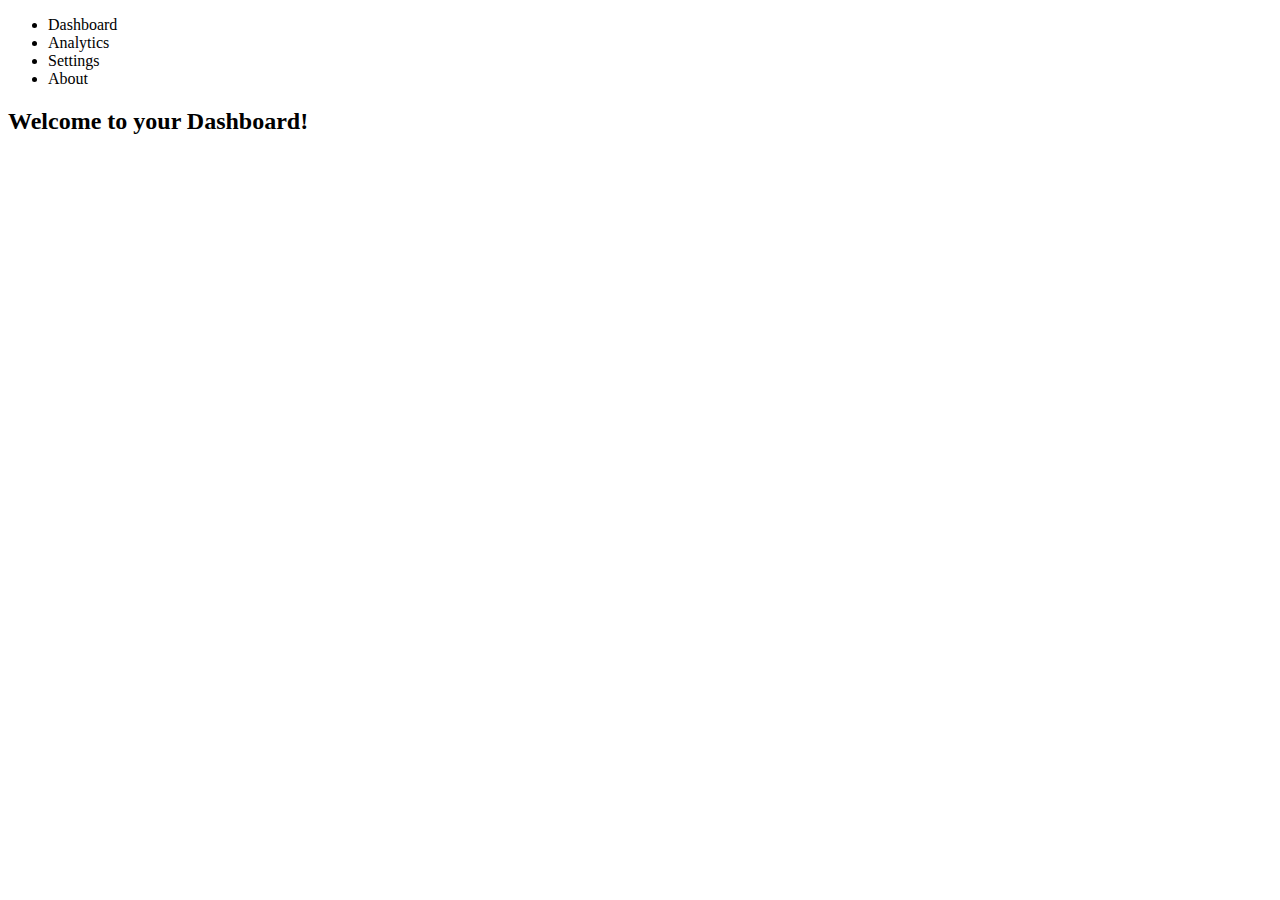
<file: dashboard.html>
<!DOCTYPE html>
<html lang="en">
<head>
    <meta charset="UTF-8">
    <meta name="viewport" content="width=device-width, initial-scale=1.0">
    <title>EcoTrack | Dashboard</title>
</head>
<body>
    <nav>
        <ul>
            <li class="active">Dashboard</li>
            <li>Analytics</li>
            <li>Settings</li>
            <li>About</li>
        </ul>
    </nav>

    <main>
        <h2>Welcome to your Dashboard!</h2>
    </main>

</body>
</html>
</file>
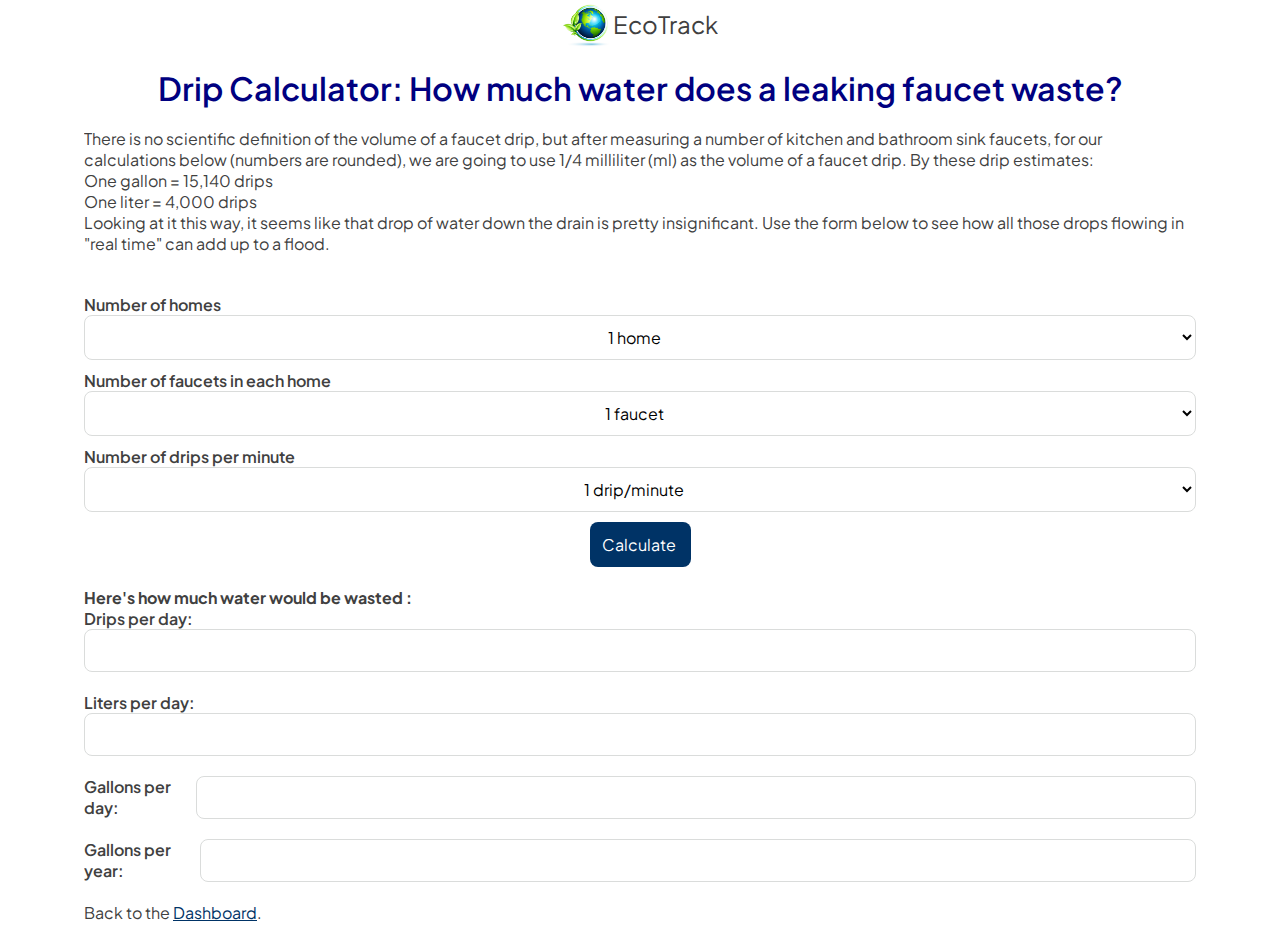
<file: drip_calc.html>
<!DOCTYPE html>
<html lang="en">
<head>
    <meta charset="UTF-8">
    <meta name="viewport" content="width=device-width, initial-scale=1.0">
    <link rel="preconnect" href="https://fonts.googleapis.com">
    <link rel="preconnect" href="https://fonts.gstatic.com" crossorigin>
    <link href="https://fonts.googleapis.com/css2?family=Plus+Jakarta+Sans:ital,wght@0,200;0,300;0,400;0,500;0,600;0,700;1,200;1,300;1,400;1,600;1,700&display=swap" rel="stylesheet">
    <link rel="stylesheet" href="https://cdnjs.cloudflare.com/ajax/libs/font-awesome/6.5.1/css/all.min.css" integrity="sha512-DTOQO9RWCH3ppGqcWaEA1BIZOC6xxalwEsw9c2QQeAIftl+Vegovlnee1c9QX4TctnWMn13TZye+giMm8e2LwA==" crossorigin="anonymous" referrerpolicy="no-referrer" />
    <link rel="icon" href="https://th.bing.com/th/id/R.c83b249c64943e53c12013e7a35da769?rik=xt%2bIZgvKL8%2fKLg&riu=http%3a%2f%2flofrev.net%2fwp-content%2fphotos%2f2014%2f10%2fGreen-logo.jpg&ehk=Q3AidRmxPk5TJDC%2fxeJCTBHjd2pUKm8fnsjvTKEWCjU%3d&risl=&pid=ImgRaw&r=0">
    <link rel="preconnect" href="https://fonts.googleapis.com">
    <link rel="preconnect" href="https://fonts.gstatic.com" crossorigin>
    <link href="https://fonts.googleapis.com/css2?family=Lato:wght@300;400;700;900&family=Poppins:ital,wght@0,100;0,200;0,300;0,400;0,500;0,600;0,700;0,800;1,100;1,200;1,300;1,400;1,500;1,600;1,700&display=swap" rel="stylesheet">
    <title>EcoTrack : DripCalculator</title>
    <link rel="stylesheet" href="assets/css/drip.css">
</head>
<body>
    <div style="align-items:center; justify-content: center; display: flex;">
        <img class="logo" style="height: 3rem;" src="assets/image/website-logo.jpeg">
        <p style="font-size: 1.5rem;">EcoTrack</p>

    </div>
    <div class="container">
        <h1 class="head">
            Drip Calculator: How much water does a leaking faucet waste?
        </h1>
        <p>
            <p>
                There is no scientific definition of the volume of a faucet drip, but after measuring 
                a number of kitchen and bathroom sink faucets, for our calculations below (numbers are rounded), 
                we are going to use 1/4 milliliter (ml) as the volume of a faucet drip. By these drip estimates:
            </p>
            <ul>
                <li><span>One gallon = 15,140 drips</li>
                <li><span>One liter = 4,000 drips</li>
            </ul>
            <p>
                Looking at it this way, it seems like that drop of water down the drain is pretty insignificant. 
                Use the form below to see how all those drops flowing in &quot;real time&quot; can add up to a flood.
            </p>
        </p>
        <div class="form">
            <form method="POST" action="">
                <div class="options">
                    <p class="blue">Number of homes</p>
                    <select class="input" name="Homes">
                        <option value="1"> 1 home</option>
                        <option value="2"> 2 homes</option>
                        <option value="5"> 5 homes</option>
                        <option value="10"> 10 homes</option>
                        <option value="50"> 50 homes</option>
                        <option value="100"> 100 homes</option>
                        <option value="500"> 500 homes</option>
                        <option value="1000"> 1,000 homes</option>
                        <option value="10000"> 10,000 homes</option>
                        <option value="100000"> 100,000 homes</option>
                        <option value="1000000"> 1 million homes</option>
                    </select>
                </div>
                <div class="options">
                    <p class="blue">Number of faucets in each home</p>
                    <select class="input" name="Faucets">
                        <option value="1"> 1 faucet</option>
                        <option value="2"> 2 faucets</option>
                        <option value="3"> 3 faucets</option>
                        <option value="4"> 4 faucets</option>
                        <option value="5"> 5 faucets</option>
                    </select>
                </div>
                <div class="options">
                    <p class="blue">Number of drips per minute</p>
                    <select class="input" name="Drips">
                        <option value="1"> 1 drip/minute</option>
                        <option value="2"> 2 drips/minute</option>
                        <option value="3"> 3 drips/minute</option>
                        <option value="4"> 4 drips/minute</option>
                        <option value="5"> 5 drips/minute</option>
                        <option value="10">  10 drips/minute</option>
                        <option value="20">  20 drips/minute</option>
                        <option value="30"> 30 drips/minute</option>
                        <option value="60"> 60 drips/minute</option>
                        <option value="120"> 120 drips/minute</option>
                    </select>
                </div>
                <div id="submit">
                    <input class="button" type="button" value="Calculate " onclick="computeAnswers(this.form)">
                </div>
                <div id="Results">
                    <p class="bold">Here's how much water would be wasted : </p>
                    <div class="Output">
                        <p class="blue">Drips per day:</p>
                        <input class="input" type="text" alt="Drips per day:"  name="Dripsday" value=" ">
                    </div>
                    <div class="Results">
                        <p class="blue">Liters per day:</p>
                        <input class="input" type="text" alt="Liters per day:"  name="Litersday" value=" ">
                    </div>
                    <div class="optionResult flex">
                        <p class="blue">Gallons per day:</p>
                        <input class="input" type="text" alt="Gallons per day:"  name="Gallonsday" value=" ">
                    </div>
                    <div class="optionResult flex">
                        <p class="blue">Gallons per year:</p>
                        <input class="input" type="text" alt="Gallons per year:"  name="Gallonsyear" value=" ">
                    </div>
            </div>
            </form>
        <p>Back to the <a href="dashboard.php"> Dashboard</a>.</p>
    </div>
    <script>
        function addCommas(x) {
        var parts = x.toString().split(".");
        parts[0] = parts[0].replace(/\B(?=(\d{3})+(?!\d))/g, ",");
        return parts.join(".");
        }
        function computeAnswers(form) {
         Item = form.Drips.selectedIndex;
         Fdrips = form.Drips.options[Item].value;
         Item = form.Faucets.selectedIndex;
         Ffaucets = form.Faucets.options[Item].value;
         Item = form.Homes.selectedIndex;
         Fhomes = form.Homes.options[Item].value;

        Dripsday = 1440 * parseInt(Fdrips) * parseInt(Ffaucets) * parseInt(Fhomes);
        Litersday = Dripsday / 4000;
        Gallonsday = Litersday / 3.785;
        Gallonsyear =  Gallonsday*365;

        form.Dripsday.value = addCommas(Dripsday);
        form.Litersday.value = addCommas(Litersday.toFixed(1));
        form.Gallonsday.value = addCommas(Gallonsday.toFixed(1));
        form.Gallonsyear.value = addCommas(Gallonsyear.toFixed(1));
    }
</script>
</body>
</html>
</file>
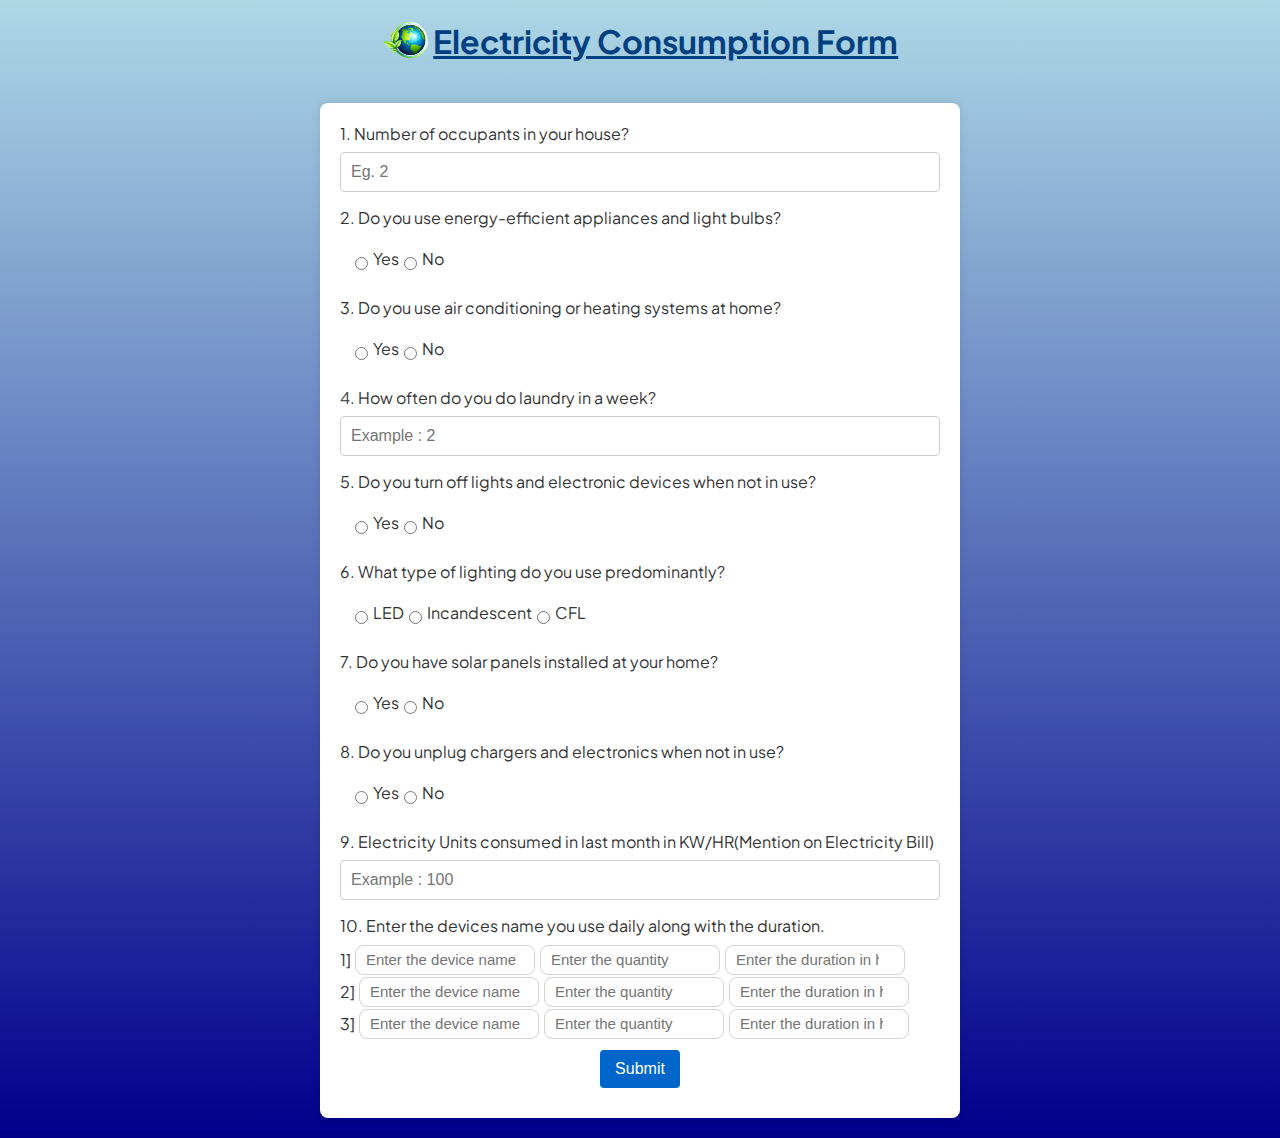
<file: electricityForm.html>
<!DOCTYPE html>
<html lang="en">
<head>
    <meta charset="UTF-8">
    <meta name="viewport" content="width=device-width, initial-scale=1.0">
    <link rel="stylesheet" href="./assets/css/electricityForm.css">
    <link rel="preconnect" href="https://fonts.googleapis.com">
    <link rel="preconnect" href="https://fonts.gstatic.com" crossorigin>
    <link href="https://fonts.googleapis.com/css2?family=Plus+Jakarta+Sans:ital,wght@0,200;0,300;0,400;0,500;0,600;0,700;1,200;1,300;1,400;1,600;1,700&display=swap" rel="stylesheet">
    <link rel="stylesheet" href="https://cdnjs.cloudflare.com/ajax/libs/font-awesome/6.5.1/css/all.min.css" integrity="sha512-DTOQO9RWCH3ppGqcWaEA1BIZOC6xxalwEsw9c2QQeAIftl+Vegovlnee1c9QX4TctnWMn13TZye+giMm8e2LwA==" crossorigin="anonymous" referrerpolicy="no-referrer" />
    <link rel="icon" href="https://th.bing.com/th/id/R.c83b249c64943e53c12013e7a35da769?rik=xt%2bIZgvKL8%2fKLg&riu=http%3a%2f%2flofrev.net%2fwp-content%2fphotos%2f2014%2f10%2fGreen-logo.jpg&ehk=Q3AidRmxPk5TJDC%2fxeJCTBHjd2pUKm8fnsjvTKEWCjU%3d&risl=&pid=ImgRaw&r=0">
    <link rel="preconnect" href="https://fonts.googleapis.com">
    <link rel="preconnect" href="https://fonts.gstatic.com" crossorigin>
    <link href="https://fonts.googleapis.com/css2?family=Lato:wght@300;400;700;900&family=Poppins:ital,wght@0,100;0,200;0,300;0,400;0,500;0,600;0,700;0,800;1,100;1,200;1,300;1,400;1,500;1,600;1,700&display=swap" rel="stylesheet">
    <title>Electricity Consumption</title>
</head>
<body>
    <div style="align-items:center; justify-content: center; display: flex;">
        <img class="logo" style="height: 3rem;" src="assets/image/website-logo-transparent.png">
        <h1 style="text-decoration:underline;">Electricity Consumption Form</h1>
    </div>
        <form action="electricityform_connection.php" id="ele_form" method="post">
        <div id="task-container">
            <div>
                <label for="persons">1. Number of occupants in your house?</label>
                <input type="number" name="persons" onKeyPress="if(this.value.length==2) return false;" placeholder="Eg. 2" required><br>

                <label>2. Do you use energy-efficient appliances and light bulbs?</label>
                <div class="options">
                    <input type="radio" name="energy_efficient_appliances" value="yes" required>
                    <label>Yes</label>
                    <input type="radio" name="energy_efficient_appliances" value="no" required>
                    <label>No</label><br>
                </div>

                <label>3. Do you use air conditioning or heating systems at home?</label>
                <div class="options">
                    <input type="radio" name="heating_cooling" value="yes" required>
                    <label>Yes</label>
                    <input type="radio" name="heating_cooling" value="no" required>
                    <label>No</label><br>
                </div>

                <label>4. How often do you do laundry in a week?</label>
                <input type="number" name="laundry_frequency" onKeyPress="if(this.value.length==2) return false;" placeholder="Example : 2" required><br>

                <label>5. Do you turn off lights and electronic devices when not in use?</label>
                <div class="options">
                    <input type="radio" name="turn_off_lights" value="yes" required>
                    <label>Yes</label>
                    <input type="radio" name="turn_off_lights" value="no" required>
                    <label>No</label><br>
                </div>

                <label>6. What type of lighting do you use predominantly?</label>
                <div class="options">
                    <input type="radio" name="lighting_type" value="LED" required>
                    <label>LED</label>
                    <input type="radio" name="lighting_type" value="Incandescent" required>
                    <label>Incandescent</label>
                    <input type="radio" name="lighting_type" value="CFL" required>
                    <label>CFL</label><br>
                </div>

                <label>7. Do you have solar panels installed at your home?</label>
                <div class="options">
                    <input type="radio" name="solar_panels" value="yes" required>
                    <label>Yes</label>
                    <input type="radio" name="solar_panels" value="no" required>
                    <label>No</label><br>
                </div>

                <label>8. Do you unplug chargers and electronics when not in use?</label>
                <div class="options">
                    <input type="radio" name="unplug_electronics" value="yes" required>
                    <label>Yes</label>
                    <input type="radio" name="unplug_electronics" value="no" required>
                    <label>No</label><br>
                </div>

                <label>9. Electricity Units consumed in last month in KW/HR(Mention on Electricity Bill)</label>
                <input type="number" name="units_consumped" onKeyPress="if(this.value.length==2) return false;" placeholder="Example : 100" required><br>

                <label>10. Enter the devices name you use daily along with the duration.</label>
                <div class="devices" id="devices-container">
                    <span>1] </span>
                    <input type = "text" maxlength = "20" placeholder="Enter the device name" name="device_name" required>
                    <input type = "number" onKeyPress="if(this.value.length==2) return false;" placeholder="Enter the quantity" name="quantity" required>
                    <input type = "number" onKeyPress="if(this.value.length==2) return false;" placeholder="Enter the duration in hrs" name="duration" required>
                </div>

                <div class="devices" id="devices-container">
                    <span>2]</span>
                    <input type = "text" maxlength = "20" placeholder="Enter the device name" name="device_name2">
                    <input type = "number" onKeyPress="if(this.value.length==2) return false;" placeholder="Enter the quantity" name="quantity2">
                    <input type = "number" onKeyPress="if(this.value.length==2) return false;" placeholder="Enter the duration in hrs" name="duration2">
                </div>

                <div class="devices" id="devices-container">
                    <span>3]</span>
                    <input type = "text" maxlength = "20" placeholder="Enter the device name" name="device_name3">
                    <input type = "number" onKeyPress="if(this.value.length==2) return false;" placeholder="Enter the quantity" name="quantity3">
                    <input type = "number" onKeyPress="if(this.value.length==2) return false;" placeholder="Enter the duration in hrs" name="duration3">
                </div>    
            </div>
        </div>
        <div class="submitbtn" style="justify-content: center;align-items: center;display: flex;">
        <input class="submit" type="submit" name="Submit">
        </div>
    </form>
</body>

<script>
    document.getElementById("ele_form").addEventListener("submit", function(event) {
        event.preventDefault();
        console.log("Form submission prevented!");

        const formData = new FormData(this);
        const formObject = {};
        formData.forEach(function(value, key){
            formObject[key] = value;
        });
        
        localStorage.setItem('formData', JSON.stringify(formObject));
        // this.reset(); //Tclear fields
        
        console.log("localStorage:", formObject);
        alert('Form data submitted successfully');
        window.location.href='dashboard.php';
});
</script>

<!-- <script src="script.js"></script> -->
</html>
</file>
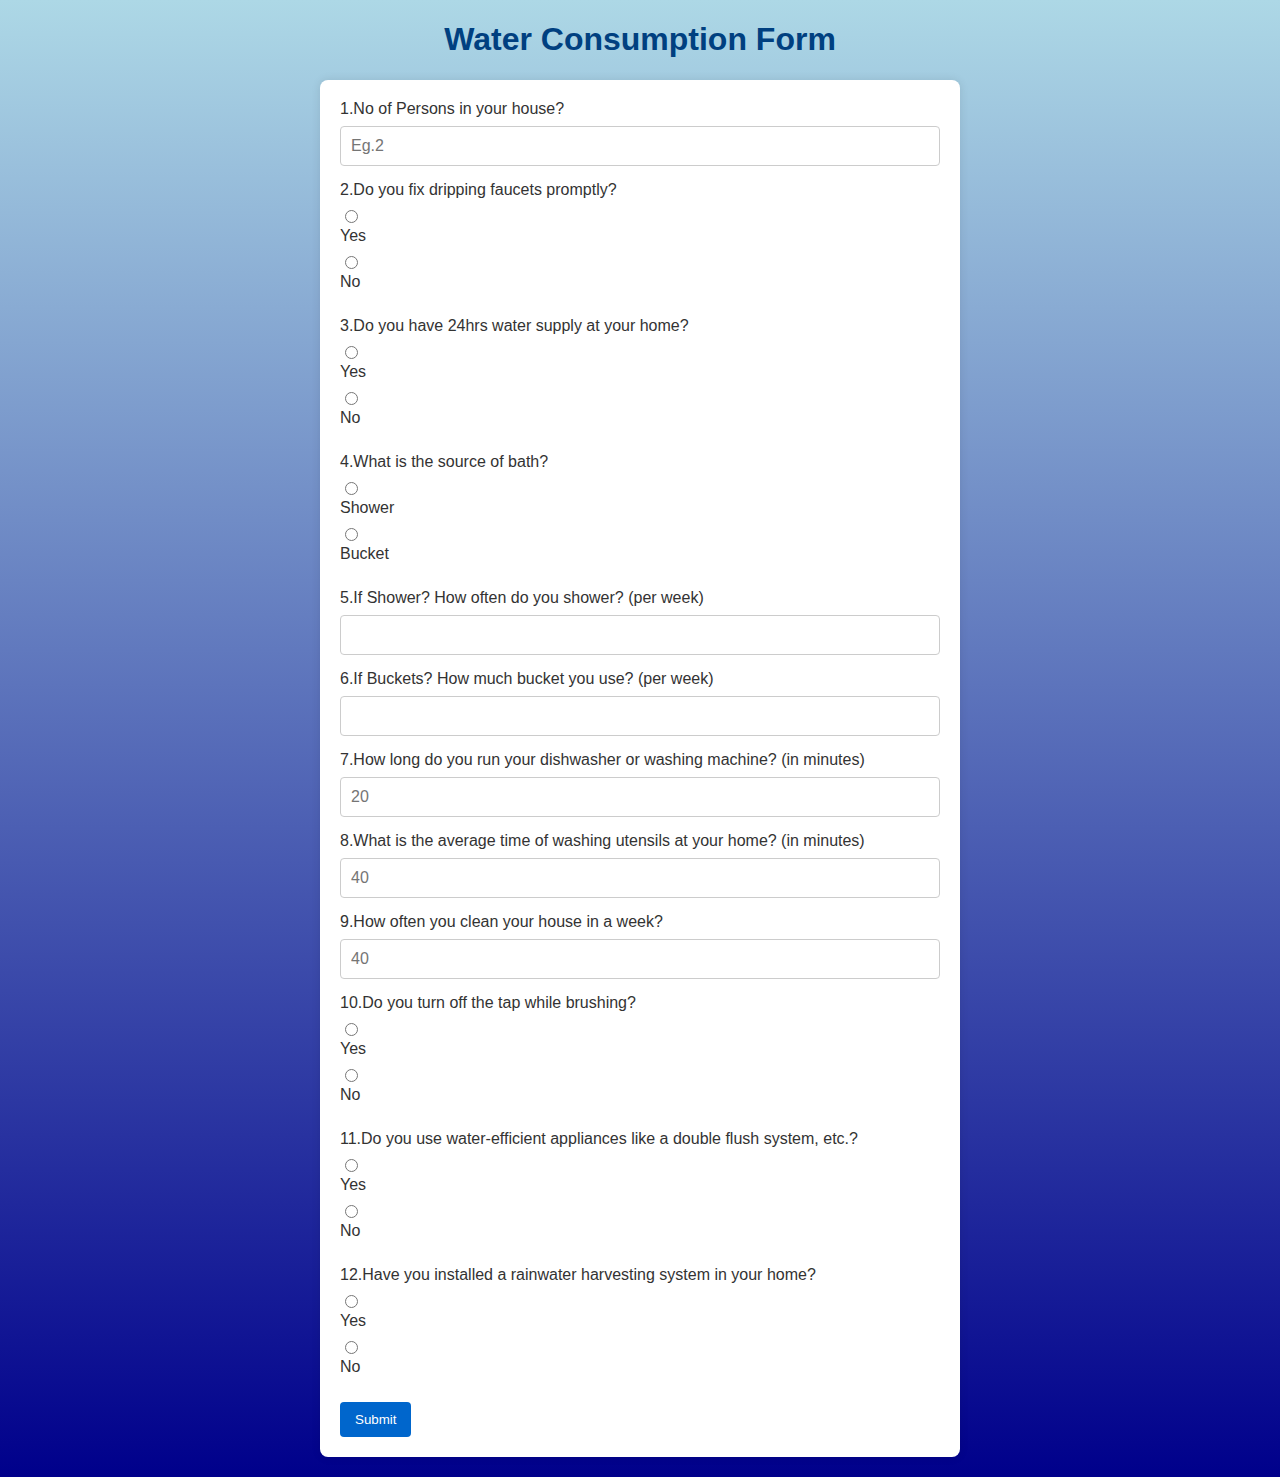
<file: Form/waterform.html>
<!DOCTYPE html>
    <html lang="en">
    <head>
        <meta charset="UTF-8">
        <meta name="viewport" content="width=device-width, initial-scale=1.0">
        <link rel="stylesheet" href="style.css">
        <title>Water and Electricity Consumption</title>
    </head>
    <body>
        <h1>Water Consumption Form</h1>
        <form action="#" method="post">
            <div id="task-container">
                <div>
                    <label>1.No of Persons in your house?</label>
                    <input type="number" name="persons" placeholder="Eg.2"><br>

                    <label>2.Do you fix dripping faucets promptly?</label>
                    <div>
                    <input type="radio" name="fix_faucets" value="yes" >
                    <label>Yes</label>
                    <input type="radio" name="fix_faucets" value="no">
                    <label>No</label><br>
                    </div>

                    <label>3.Do you have 24hrs water supply at your home?</label>
                    <div>
                    <input type="radio" name="fix_faucets" value="yes" >
                    <label>Yes</label>
                    <input type="radio" name="fix_faucets" value="no">
                    <label>No</label><br>
                    </div>

                    <label>4.What is the source of bath?</label>
                    <div>
                    <input type="radio" name="shower" value="Shower">
                    <label>Shower</label>
                    <input type="radio" name="Bucket" value="Bucket">
                    <label>Bucket</label><br>
                    </div>

                    <label>5.If Shower? How often do you shower? (per week)</label>
                    <input type="number" name="shower_frequency"><br>

                    <label>6.If Buckets? How much bucket you use? (per week)</label>
                    <input type="number" name="bucket_number"><br>

                    <label>7.How long do you run your dishwasher or washing machine? (in minutes)</label>
                    <input type="number" name="machine_runtime" placeholder="20" required><br>

                    <label>8.What is the average time of washing utensils at your home? (in minutes)</label>
                    <input type="number" name="machine_runtime" placeholder="40"><br>

                    <label>9.How often you clean your house in a week?</label>
                    <input type="number" name="house_cleaning" placeholder="40"><br>

                    <label>10.Do you turn off the tap while brushing?</label>
                    <input type="radio" name="tap_while_brushing" value="yes">
                    <label>Yes</label>
                    <input type="radio" name="tap_while_brushing" value="no">
                    <label>No</label><br>

                    <label>11.Do you use water-efficient appliances like a double flush system, etc.?</label>
                    <input type="radio" name="water_efficient_appliances" value="yes">
                    <label>Yes</label>
                    <input type="radio" name="water_efficient_appliances" value="no">
                    <label>No</label><br>

                    <label>12.Have you installed a rainwater harvesting system in your home?</label>
                    <input type="radio" name="rainwater_harvesting" value="yes">
                    <label>Yes</label>
                    <input type="radio" name="rainwater_harvesting" value="no">
                    <label>No</label><br>

                

                    <!-- Add more questions as needed -->

                </div>
            </div>
        
            <input type="submit" value="Submit">
        </form>
    </body>
    </html>
</file>
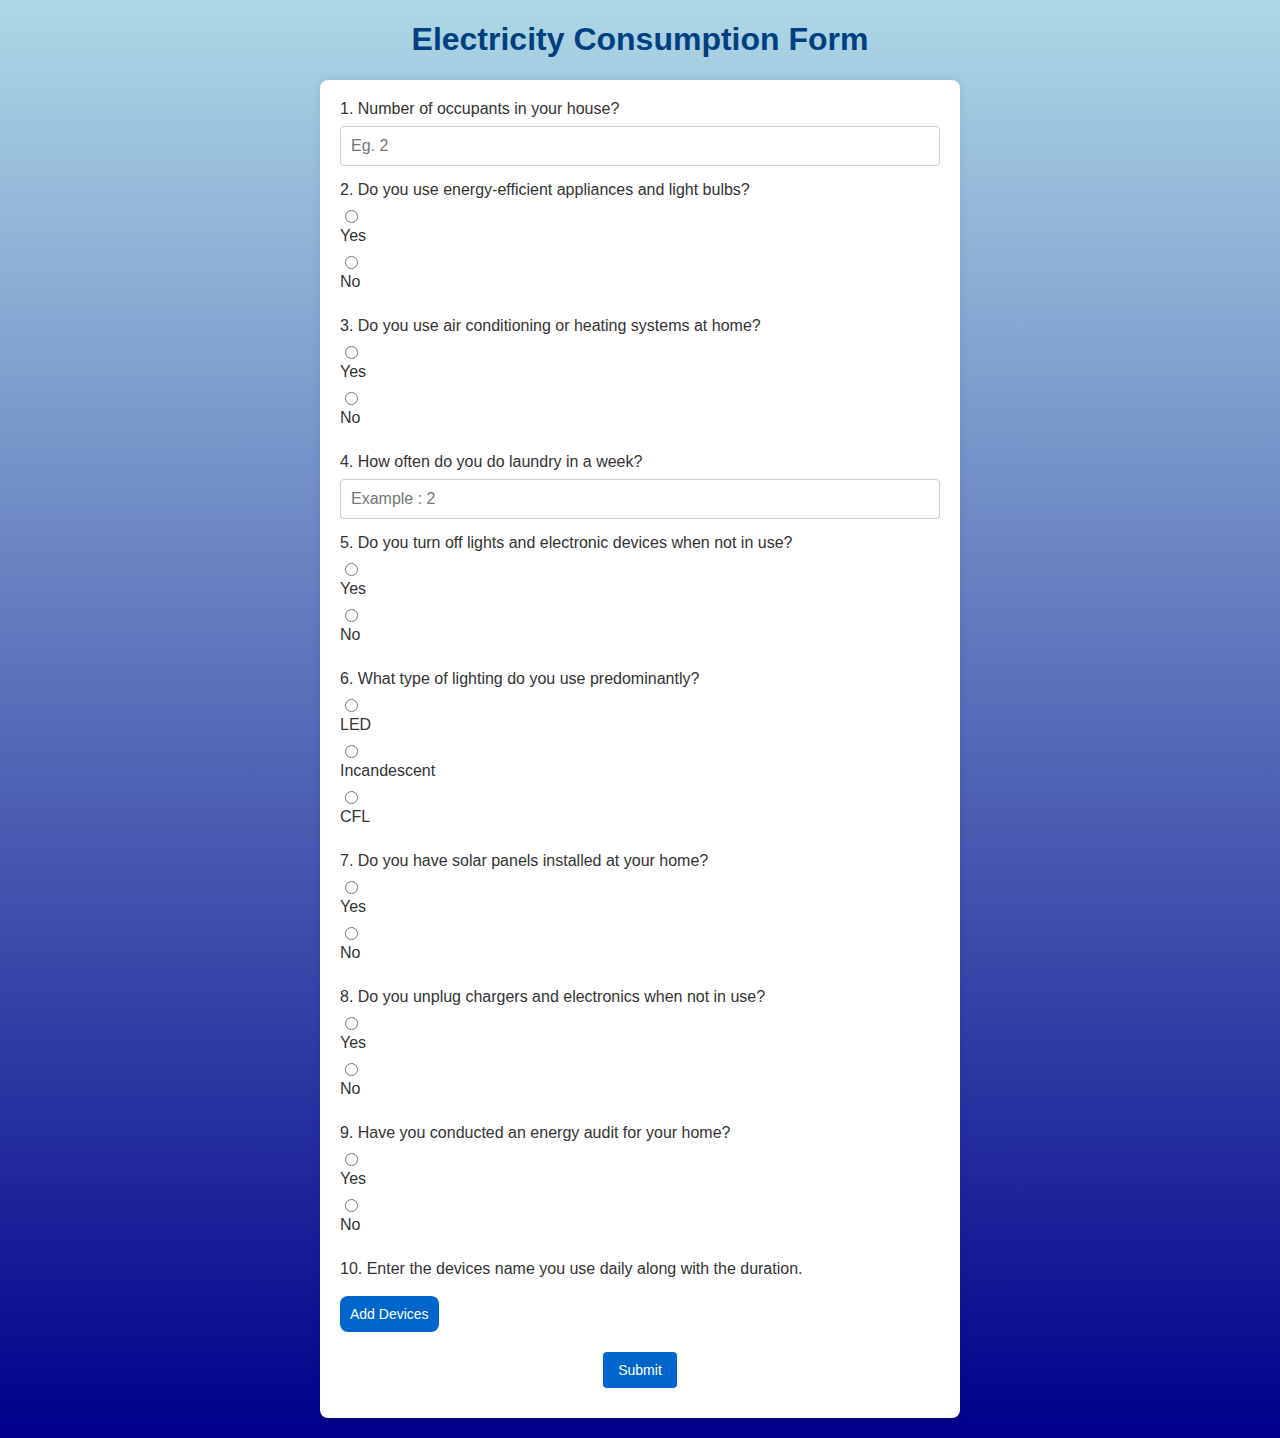
<file: Form2/electricityForm.html>
<!DOCTYPE html>
<html lang="en">
<head>
    <meta charset="UTF-8">
    <meta name="viewport" content="width=device-width, initial-scale=1.0">
    <link rel="stylesheet" href="style.css">
    <title>Electricity Consumption</title>
</head>
<body>
    <h1>Electricity Consumption Form</h1>
    <form>
        <div id="task-container">
            <div>
                <label>1. Number of occupants in your house?</label>
                <input type="number" name="persons" placeholder="Eg. 2"><br>

                <label>2. Do you use energy-efficient appliances and light bulbs?</label>
                <div>
                    <input type="radio" name="energy_efficient_appliances" value="yes">
                    <label>Yes</label>
                    <input type="radio" name="energy_efficient_appliances" value="no">
                    <label>No</label><br>
                </div>

                <label>3. Do you use air conditioning or heating systems at home?</label>
                <div>
                    <input type="radio" name="heating_cooling" value="yes">
                    <label>Yes</label>
                    <input type="radio" name="heating_cooling" value="no">
                    <label>No</label><br>
                </div>

                <label>4. How often do you do laundry in a week?</label>
                <input type="number" name="laundry_frequency" placeholder="Example : 2"><br>

                <label>5. Do you turn off lights and electronic devices when not in use?</label>
                <div>
                    <input type="radio" name="turn_off_lights" value="yes">
                    <label>Yes</label>
                    <input type="radio" name="turn_off_lights" value="no">
                    <label>No</label><br>
                </div>

                <label>6. What type of lighting do you use predominantly?</label>
                <div>
                    <input type="radio" name="lighting_type" value="LED">
                    <label>LED</label>
                    <input type="radio" name="lighting_type" value="Incandescent">
                    <label>Incandescent</label>
                    <input type="radio" name="lighting_type" value="CFL">
                    <label>CFL</label><br>
                </div>

                <label>7. Do you have solar panels installed at your home?</label>
                <div>
                    <input type="radio" name="solar_panels" value="yes">
                    <label>Yes</label>
                    <input type="radio" name="solar_panels" value="no">
                    <label>No</label><br>
                </div>

                <label>8. Do you unplug chargers and electronics when not in use?</label>
                <div>
                    <input type="radio" name="unplug_electronics" value="yes">
                    <label>Yes</label>
                    <input type="radio" name="unplug_electronics" value="no">
                    <label>No</label><br>
                </div>

                <label>9. Have you conducted an energy audit for your home?</label>
                <div>
                    <input type="radio" name="energy_audit" value="yes">
                    <label>Yes</label>
                    <input type="radio" name="energy_audit" value="no">
                    <label>No</label><br>
                </div>

                <label>10. Enter the devices name you use daily along with the duration.</label>
                <div class="devices" id="devices-container">
                    <button type="button" class="add-devices" onclick="addDeviceFields()">Add Devices</button>
                </div>
                
            </div>
        </div>
        <div style="justify-content: center;align-items: center;display: flex;">
        <input class="submit" type="submit" value="Submit">
        </div>

    </form>
</body>
<script src="script.js"></script>
</html>
</file>
<file: assets/css/drip.css>
* {
    padding: 0;
    margin: 0;
    box-sizing: border-box;
    font-family: 'Plus Jakarta Sans', sans-serif !important;
    overflow-x: hidden;

}

body {
    color: #404040; /* Setting a default text color */
}

.container {
    width: 90%; /* Adjusted width for better readability */
    margin: 0 auto; /* Center the container horizontally */
    padding: 20px; /* Added padding for better spacing */
}

.head {
    color: navy;
    font-weight: 600;
    text-align: center; /* Center align the heading */
    margin-bottom: 20px; /* Added spacing below the heading */
}

.blue {
    font-weight: 600;
}

.form {
    margin-top: 40px; /* Adjusted margin for better spacing */
}

.input {
    text-align: center;
    border-radius: 8px;
    padding: 10px; /* Increased padding for better touch experience */
    border: 1px solid #dadcdb;
    font-size: 1em;
    background: #fff;
    width: 100%;
    margin-bottom: 10px; /* Added spacing between input elements */
}

.button {
    background: #003366;
    border: 0;
    color: #fff;
    font-size: 1rem;
    padding: 12px; /* Increased padding for better touch experience */
    border-radius: 8px;
    cursor: pointer;
    width: fit-content; /* Make the button full width */
}

#submit {
    text-align: center; /* Center align the submit button */
    margin-bottom: 20px; /* Added spacing below the submit button */
}

.bold {
    font-weight: 700;
    font-size: medium;
}

/* Added styles for better visualization of results */
.Output, .Results, .optionResult {
    margin-bottom: 10px;
}

.optionResult {
    display: flex;
    justify-content: space-between;
}

/* Added hover effect for links */
a {
    color: #003366;
}

a:hover {
    text-decoration: underline;
}

@media (min-width:300px) and (max-width : 940px){
    .head {
        color: navy;
        font-size: 1.8rem;
        font-weight: 300;
        text-align: center; /* Center align the heading */
        margin-bottom: 20px; /* Added spacing below the heading */
    }
}
</file>
<file: assets/css/electricityForm.css>
body {
    font-family: 'Plus Jakarta Sans', sans-serif;
    background-image: linear-gradient(lightblue, darkblue);
    color: #333;
    margin: 0;
    padding: 0;
    overflow-x: hidden;
}

h1 {
    text-align: center;
    color: #004080;
}

form {
    max-width: 600px;
    margin: 20px auto;
    padding: 20px;
    background-color: #fff;
    box-shadow: 0 0 10px rgba(0, 0, 0, 0.1);
    border-radius: 8px;
}

label {
    display: block;
    margin-bottom: 8px;
    color: #333;
}

input[type="number"],
input[type="text"] {
    width: 100%;
    padding: 10px;
    margin-bottom: 15px;
    border: 1px solid #ccc;
    border-radius: 4px;
    box-sizing: border-box;
    font-size: medium;
}

input[type="radio"] {
    margin-right: 5px;
}

input[type="submit"] {
    background-color: #0066cc;
    color: #fff;
    padding: 10px 15px;
    border: none;
    border-radius: 4px;
    cursor: pointer;
}

input[type="submit"]:hover {
    background-color: #004080;
}

.add-devices{
    background-color: #0066cc;
    padding: 10px;
    border-radius: 8px;
    margin-top: 10px;
    color: #fff;
    font-size: 14px;
    margin-bottom: 10px;
    border: none;
}

.submit{
    background-color: #0066cc;
    padding: 10px;
    border-radius: 8px;
    margin-top: 10px;
    color: #fff;
    font-size: 14px;
    margin-bottom: 10px;
    border: none;
    font-size: 1rem;
}

.devices input{
    width: 30%;
    font-size: 15px;
    margin: 1px;
    height: 30px;
    border-radius: 8px;
}

.device1{
    justify-content: space-between;
}

.options{
    align-items: center;
    display: flex;
    margin: 20px 0px 20px 10px;
}

.devices input{
    border: 1px solid lightgray;
    outline: none;
}

@media (min-width:370px) and (max-width:950px){
    .devices input{
        width: 30%;
        font-size: 10px;
    }   
}
</file>
<file: Form/style.css>
body {
            font-family: 'arial', sans-serif;
            background-image: linear-gradient(lightblue,darkblue);
            color: #333;
            margin: 0;
            padding: 0;
            overflow-x: hidden;
        }

        h1 {
            text-align: center;
            color: #004080;
        }

        form {
            max-width: 600px;
            margin: 20px auto;
            padding: 20px;
            background-color: #fff;
            box-shadow: 0 0 10px rgba(0, 0, 0, 0.1);
            border-radius: 8px;
        }

        label {
            display: block;
            margin-bottom: 8px;
            color: #333;
        }

        input[type="number"],
        input[type="text"] {
            width: 100%;
            padding: 10px;
            margin-bottom: 15px;
            border: 1px solid #ccc;
            border-radius: 4px;
            box-sizing: border-box;
            font-size: medium;
        }

        input[type="radio"] {
            margin-right: 5px;
        }

        input[type="submit"] {
            background-color: #0066cc;
            color: #fff;
            padding: 10px 15px;
            border: none;
            border-radius: 4px;
            cursor: pointer;
        }

        input[type="submit"]:hover {
            background-color: #004080;
        }
</file>
<file: Form2/style.css>
body {
    font-family: 'Arial', sans-serif;
    background-image: linear-gradient(lightblue, darkblue);
    color: #333;
    margin: 0;
    padding: 0;
    overflow-x: hidden;
}

h1 {
    text-align: center;
    color: #004080;
}

form {
    max-width: 600px;
    margin: 20px auto;
    padding: 20px;
    background-color: #fff;
    box-shadow: 0 0 10px rgba(0, 0, 0, 0.1);
    border-radius: 8px;
}

label {
    display: block;
    margin-bottom: 8px;
    color: #333;
}

input[type="number"],
input[type="text"] {
    width: 100%;
    padding: 10px;
    margin-bottom: 15px;
    border: 1px solid #ccc;
    border-radius: 4px;
    box-sizing: border-box;
    font-size: medium;
}

input[type="radio"] {
    margin-right: 5px;
}

input[type="submit"] {
    background-color: #0066cc;
    color: #fff;
    padding: 10px 15px;
    border: none;
    border-radius: 4px;
    cursor: pointer;
}

input[type="submit"]:hover {
    background-color: #004080;
}

.add-devices{
    background-color: #0066cc;
    padding: 10px;
    border-radius: 8px;
    margin-top: 10px;
    color: #fff;
    font-size: 14px;
    margin-bottom: 10px;
    border: none;
}

.submit{
    background-color: #0066cc;
    padding: 10px;
    border-radius: 8px;
    margin-top: 10px;
    color: #fff;
    font-size: 14px;
    margin-bottom: 10px;
    border: none;
}

.devices input{
    width: 30%;
    font-size: 15px;
}

.device1{
    justify-content: space-between;
}

@media (min-width:370px) and (max-width:950px){
    .devices input{
        width: 30%;
        font-size: 10px;
    }   
}
</file>
